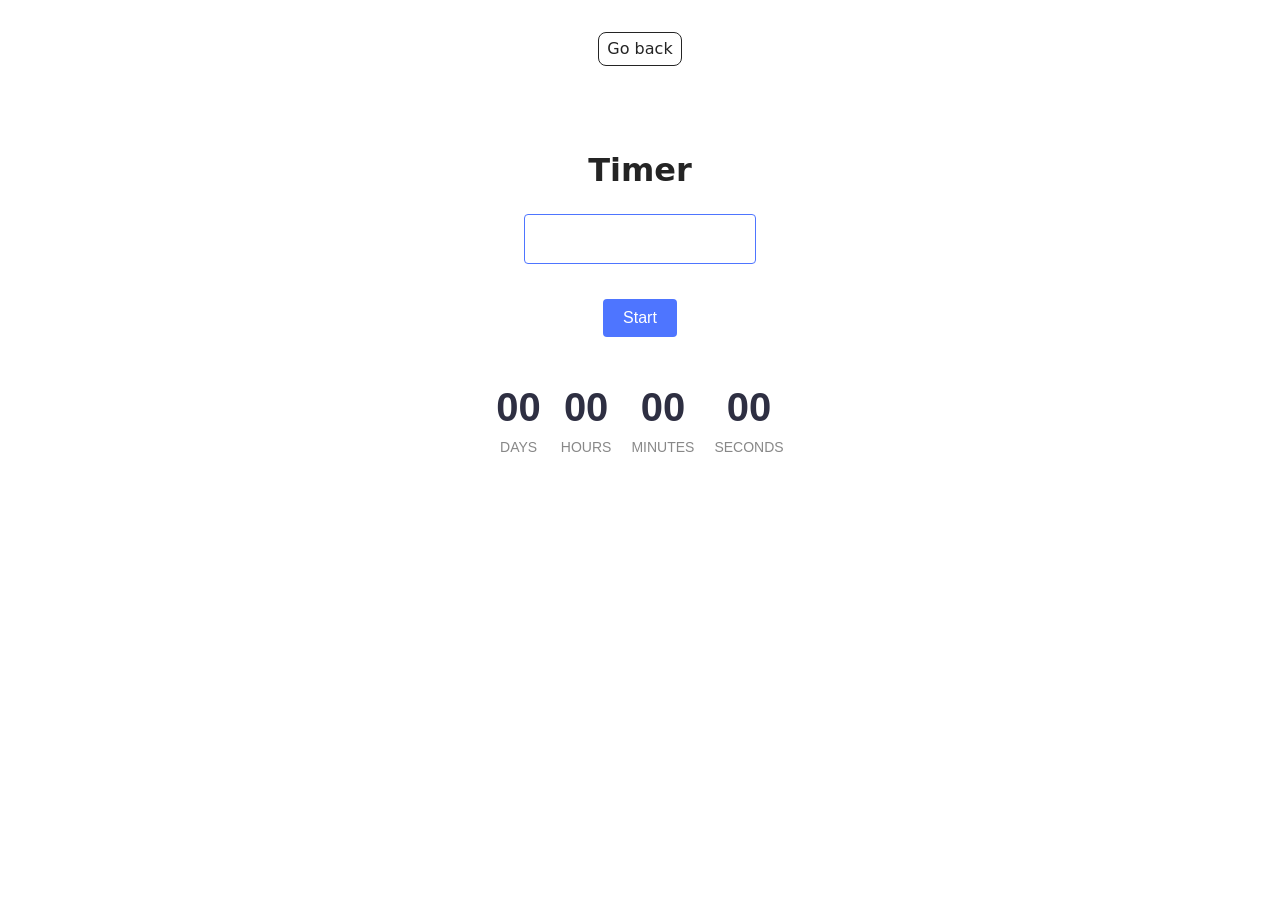
<file: src/1-timer.html>
<!DOCTYPE html>
<html lang="en">
  <head>
    <meta charset="UTF-8" />
    <meta http-equiv="X-UA-Compatible" content="IE=edge" />
    <meta name="viewport" content="width=device-width, initial-scale=1.0" />
    <title>Page 2</title>
    <link rel="stylesheet" href="./css/styles.css" />
  </head>
  <body>
    <main>
      <a class="back-link" href="./index.html">Go back</a>
      <div class="container">
        <h1 class="main-title">Timer</h1>
        <input type="text" id="datetime-picker" />
        <button type="button" data-start>Start</button>

        <div class="timer">
          <div class="field">
            <span class="value" data-days>00</span>
            <span class="label">Days</span>
          </div>
          <div class="field">
            <span class="value" data-hours>00</span>
            <span class="label">Hours</span>
          </div>
          <div class="field">
            <span class="value" data-minutes>00</span>
            <span class="label">Minutes</span>
          </div>
          <div class="field">
            <span class="value" data-seconds>00</span>
            <span class="label">Seconds</span>
          </div>
        </div>
      </div>
    </main>

    <script type="module" src="./js/1-timer.js"></script>
  </body>
</html>
</file>
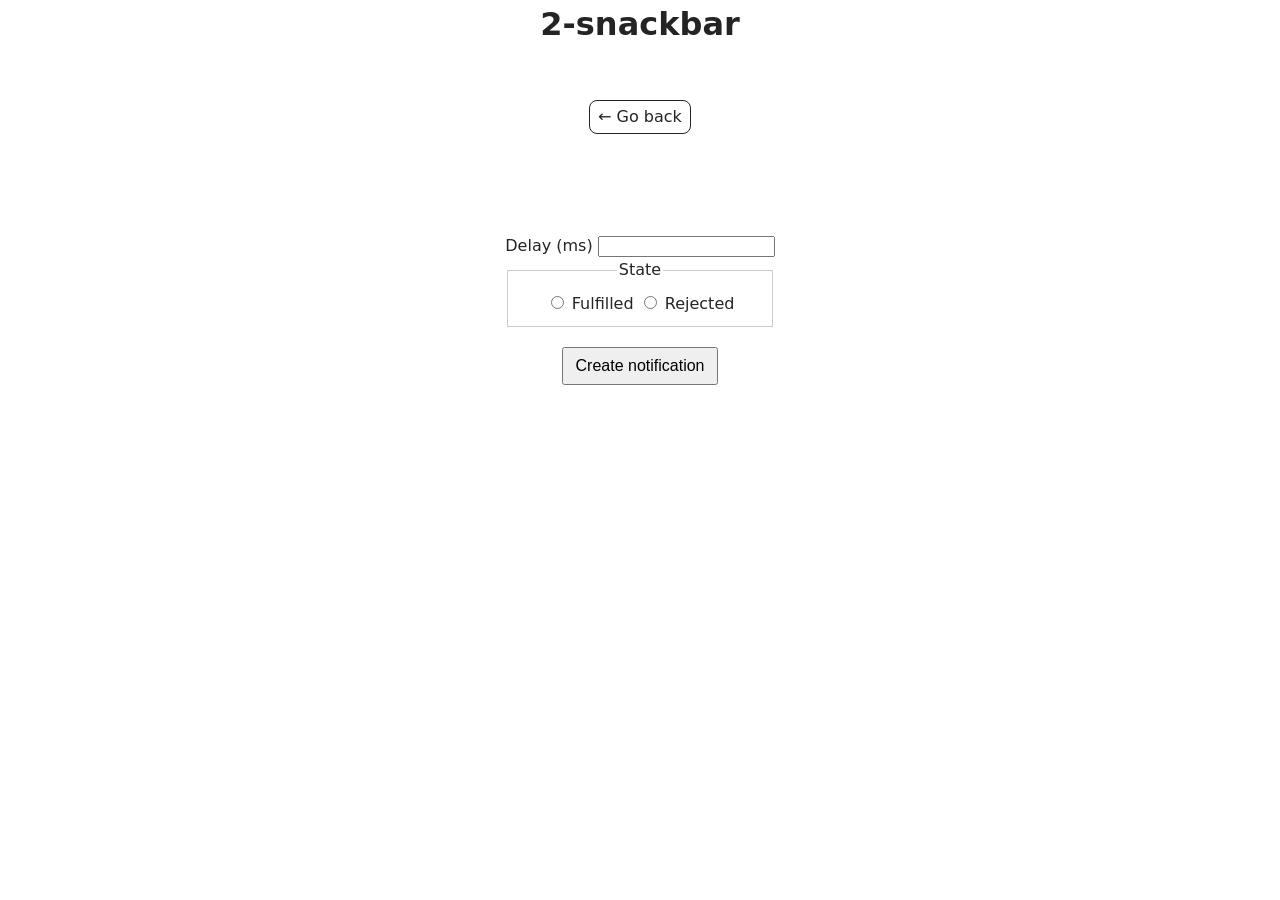
<file: src/2-snackbar.html>
<!DOCTYPE html>
<html lang="en">
  <head>
    <meta charset="UTF-8" />
    <meta http-equiv="X-UA-Compatible" content="IE=edge" />
    <meta name="viewport" content="width=device-width, initial-scale=1.0" />
    <title>Timer</title>
    <link rel="stylesheet" href="./css/styles.css" />
  </head>
  <body>
    <main>
      <div class="container">
        <h1 class="main-title">2-snackbar</h1>
        <a href="./index.html" class="back-link">← Go back</a>

        <form class="form">
          <div class="form-group">
            <label for="delay">Delay (ms)</label>
            <input type="number" id="delay" name="delay" required />
          </div>

          <fieldset>
            <legend>State</legend>
            <label>
              <input type="radio" name="state" value="fulfilled" required />
              Fulfilled
            </label>
            <label>
              <input type="radio" name="state" value="rejected" required />
              Rejected
            </label>
          </fieldset>

          <button type="submit">Create notification</button>
        </form>
      </div>
    </main>

    <script type="module" src="./js/2-snackbar.js"></script>
  </body>
</html>
</file>
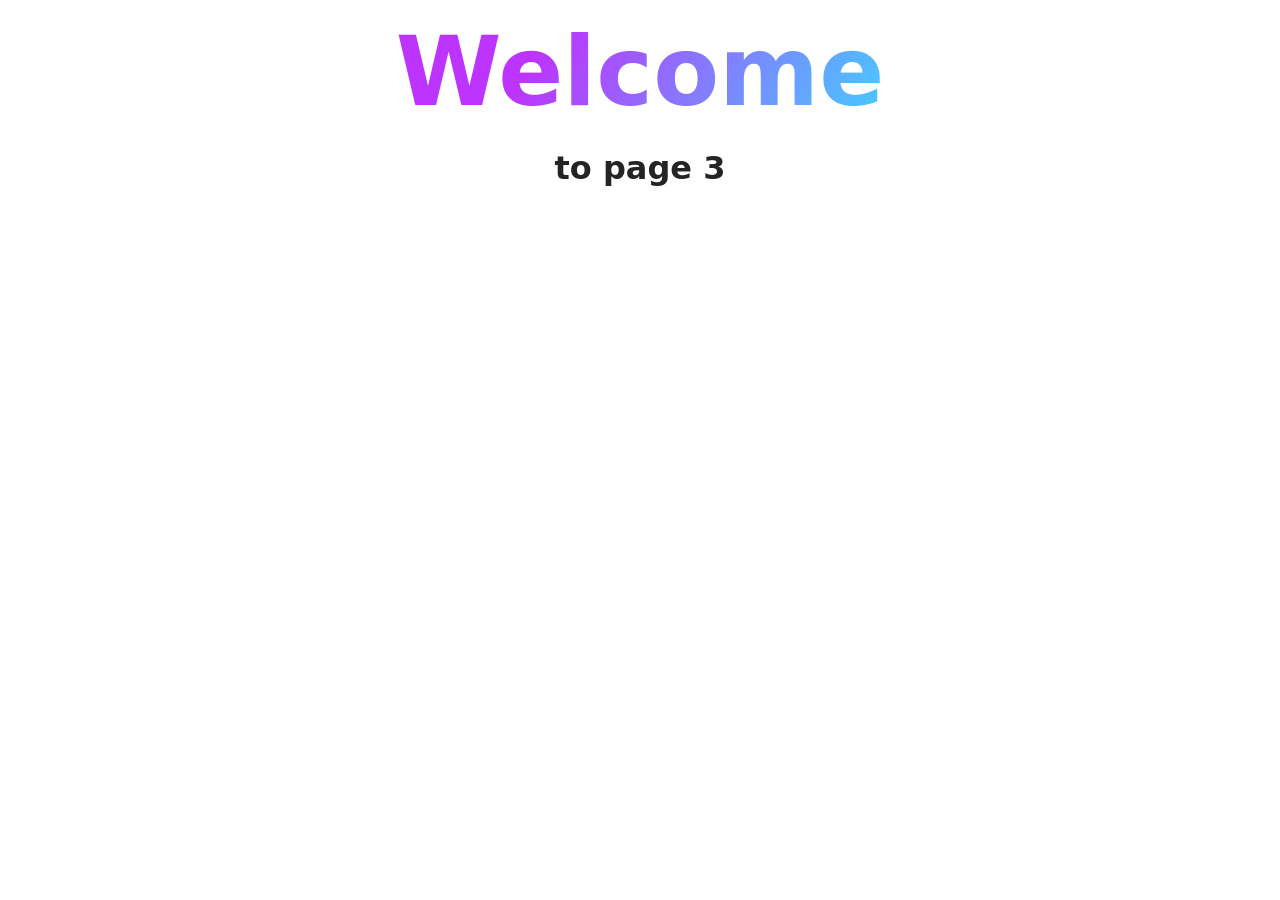
<file: src/page-3.html>
<!DOCTYPE html>
<html lang="en">
  <head>
    <meta charset="UTF-8" />
    <meta http-equiv="X-UA-Compatible" content="IE=edge" />
    <meta name="viewport" content="width=device-width, initial-scale=1.0" />
    <title>Page 3</title>
    <link rel="stylesheet" href="./css/styles.css" />
  </head>
  <body>
    <load
      src="./partials/header.html"
      icon-path="./img/sprite.svg#logo"
      highlight-curr="active"
    />

    <main>
      <div class="container">
        <h1 class="main-title">
          <span class="main-title-gradient">Welcome</span> to page 3
        </h1>
        <load src="./partials/back-link.html" />
      </div>
    </main>

    <load src="./partials/footer.html" />
  </body>
</html>
</file>
<file: src/css/styles.css>
/**
  |============================
  | include css partials with
  | default @import url()
  |============================
*/
/* Common styles */
@import url('./reset.css');
@import url('./base.css');
@import url('./container.css');
@import url('./animations.css');

/* Sections style */
@import url('./header.css');
@import url('./vite-promo.css');
@import url('./badges.css');
@import url('./back-link.css');
@import url('./footer.css');

.header {
  display: flex;
  justify-content: flex-start;
}

.container {
  display: flex;
  flex-direction: column;
  justify-content: center;
  align-items: center;
  gap: 20px;
}

.back-link {
  margin-bottom: 80px;
}

.nav-list {
  margin-left: 100px;
}

.timer {
  display: flex;
  justify-content: center;
  gap: 20px;
  margin-top: 20px;
}

.field {
  display: flex;
  flex-direction: column;
  align-items: center;
  font-family: Arial, sans-serif;
  text-align: center;
}

.value {
  font-size: 40px;
  font-weight: bold;
  color: #2e2f42;
}

.label {
  font-size: 14px;
  text-transform: uppercase;
  color: #888;
}

button[data-start] {
  margin-top: 15px;
  padding: 10px 20px;
  font-size: 16px;
  background-color: #4e75ff;
  color: white;
  border: none;
  border-radius: 4px;
  cursor: pointer;
  transition: background-color 0.3s ease;
}

button[data-start]:disabled {
  background-color: #ccc;
  cursor: not-allowed;
}

#datetime-picker {
  padding: 15px;
  font-size: 16px;
  border: 1px solid #4e75ff;
  border-radius: 4px;
}

fieldset {
  border: 1px solid #ccc;
  padding: 10px;
}
button {
  padding: 8px 12px;
  font-size: 16px;
  cursor: pointer;
  margin-top: 20px;
}
label {
  margin: 30px 0;
}
</file>
